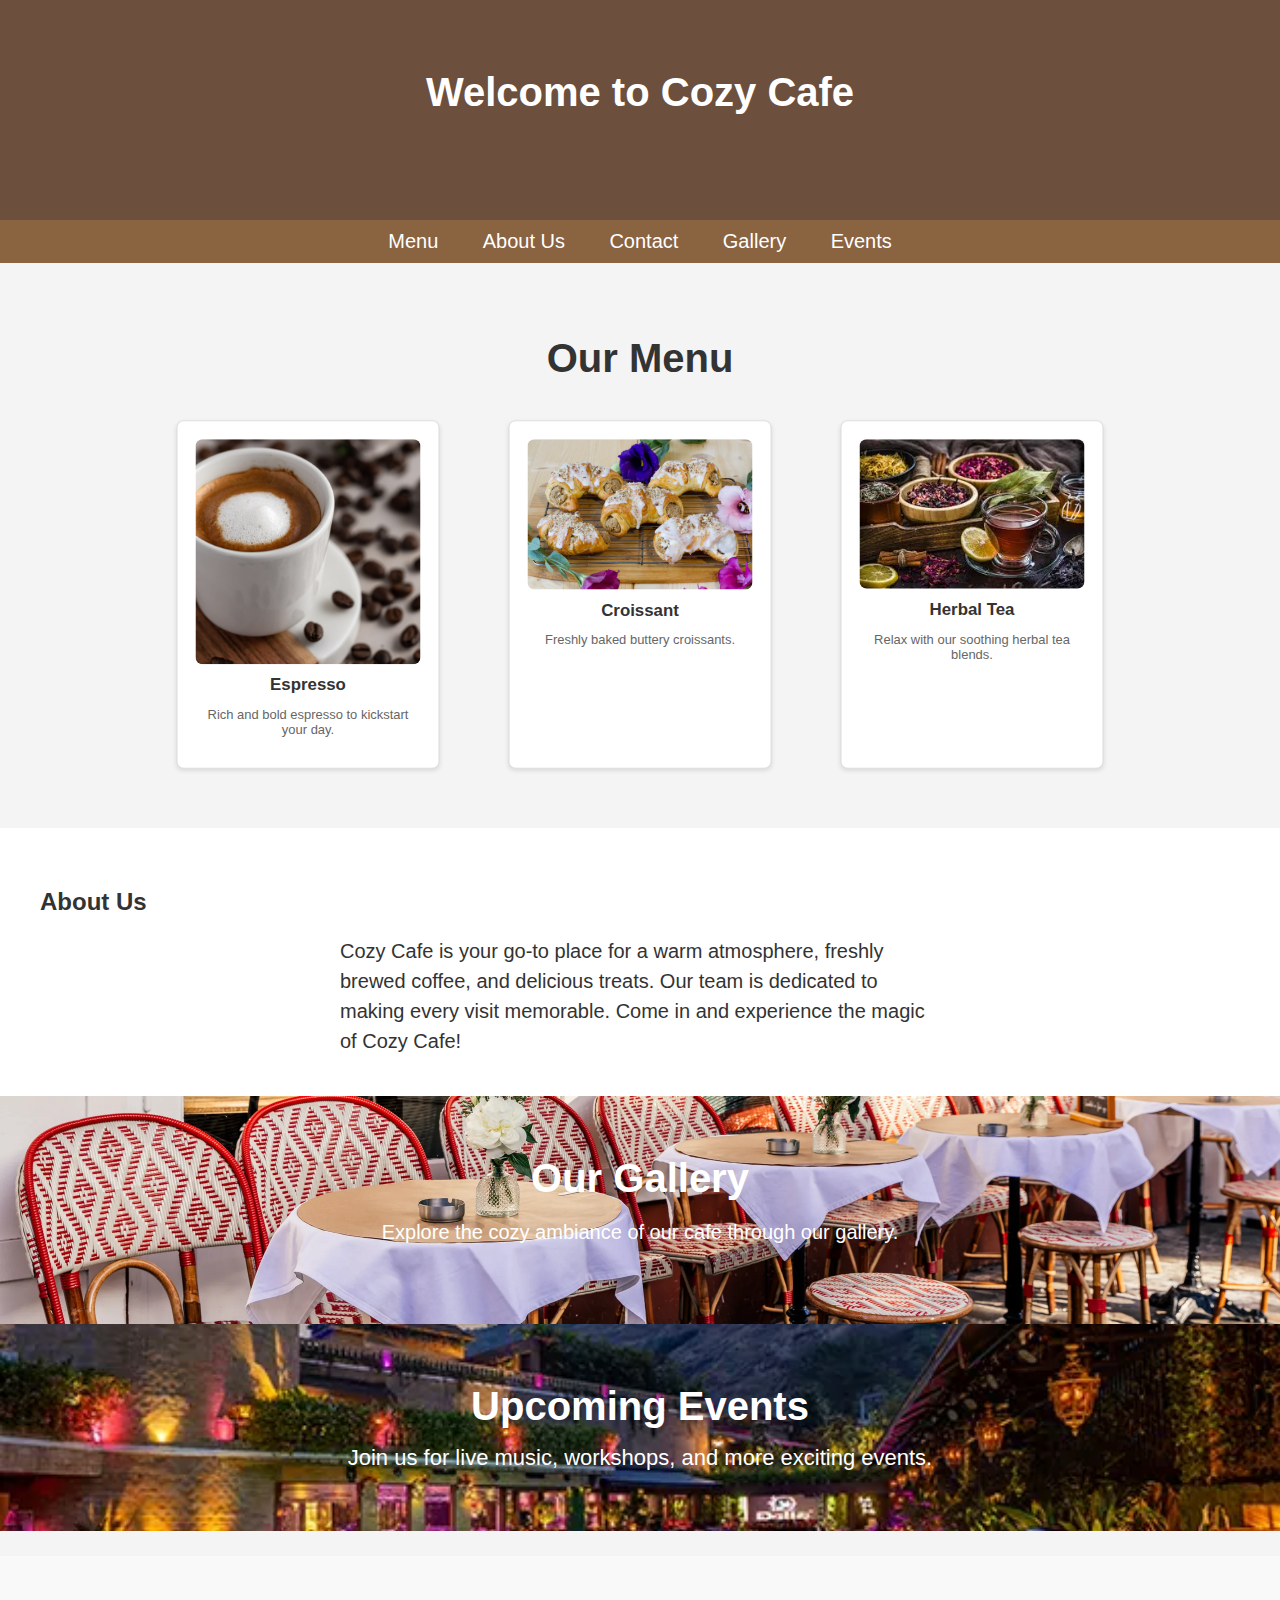
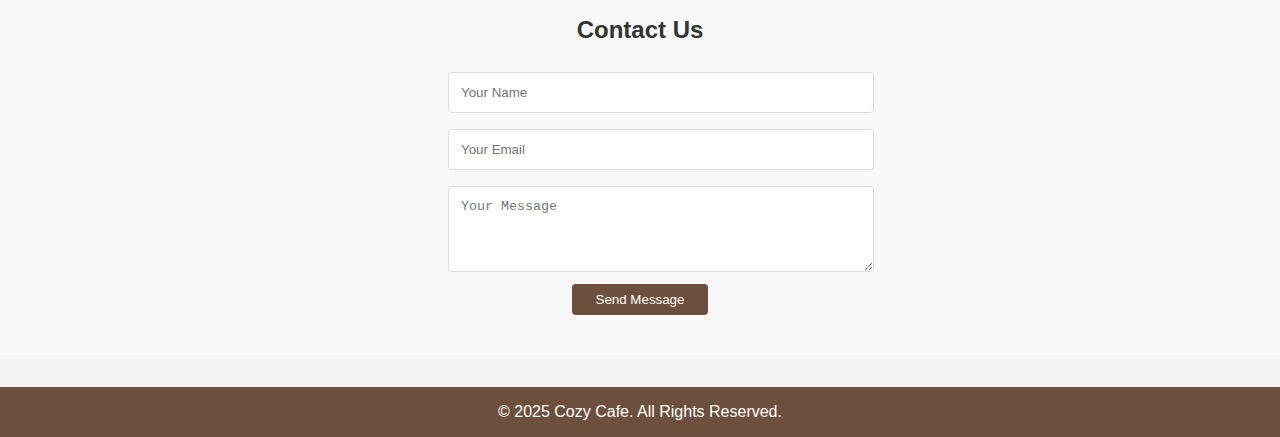
<file: index.html>
<!DOCTYPE html>
<html lang="en">
<head>
    <meta charset="UTF-8">
    <meta name="viewport" content="width=device-width, initial-scale=1.0">
    <title>Cozy Cafe</title>
    <link rel="stylesheet" href="style.css">
</head>
<body>
    <header>
        <h1>Welcome to Cozy Cafe</h1>
    </header>

    <nav>
        <a href="#menu">Menu</a>
        <a href="#about">About Us</a>
        <a href="#contact">Contact</a>
        <a href="#gallery">Gallery</a>
        <a href="#events">Events</a>
    </nav>

    <div class="container" id="menu">
        <h2>Our Menu</h2>
        <div class="menu">
            <div class="menu-item">
                <img src="espresso-img.jpg" alt="Coffee">
                <h3>Espresso</h3>
                <p>Rich and bold espresso to kickstart your day.</p>
            </div>
            <div class="menu-item">
                <img src="pastery img.webp" alt="Pastry">
                <h3>Croissant</h3>
                <p>Freshly baked buttery croissants.</p>
            </div>
            <div class="menu-item">
                <img src="tea img.jpeg" alt="Tea">
                <h3>Herbal Tea</h3>
                <p>Relax with our soothing herbal tea blends.</p>
            </div>
        </div>
    </div>

    <div class="about" id="about">
        <h2>About Us</h2>
        <p>Cozy Cafe is your go-to place for a warm atmosphere, freshly brewed coffee, and delicious treats. Our team is dedicated to making every visit memorable. Come in and experience the magic of Cozy Cafe!</p>
    </div>

    <div class="gallery" id="gallery">
        <h2>Our Gallery</h2>
        <p>Explore the cozy ambiance of our cafe through our gallery.</p>
    </div>

    <div class="events" id="events">
        <h2>Upcoming Events</h2>
        <p>Join us for live music, workshops, and more exciting events.</p>
    </div>

    <div class="contact" id="contact">
        <h2>Contact Us</h2>
        <form>
            <input type="text" placeholder="Your Name" required>
            <input type="email" placeholder="Your Email" required>
            <textarea rows="4" placeholder="Your Message" required></textarea>
            <button type="submit">Send Message</button>
        </form>
    </div>

    <footer>
        <p>&copy; 2025 Cozy Cafe. All Rights Reserved.</p>
    </footer>
</body>
</html>
</file>
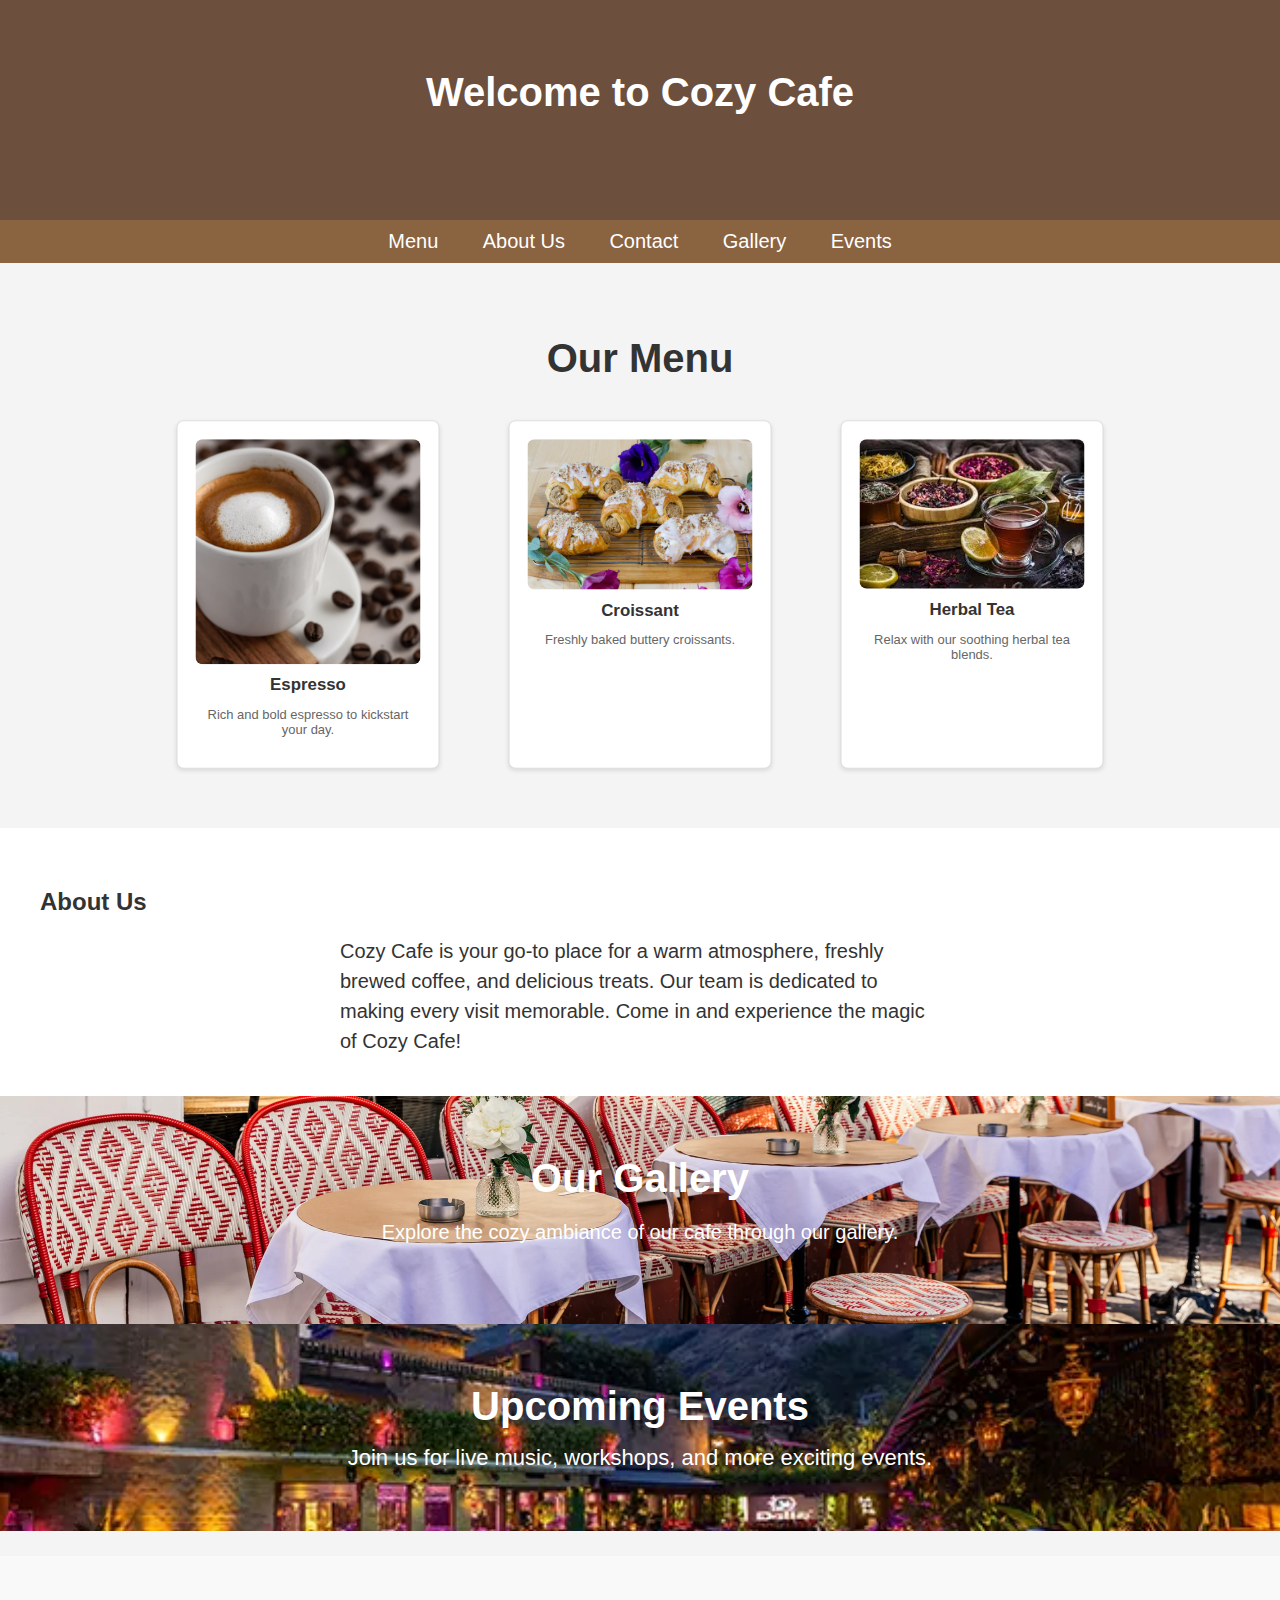
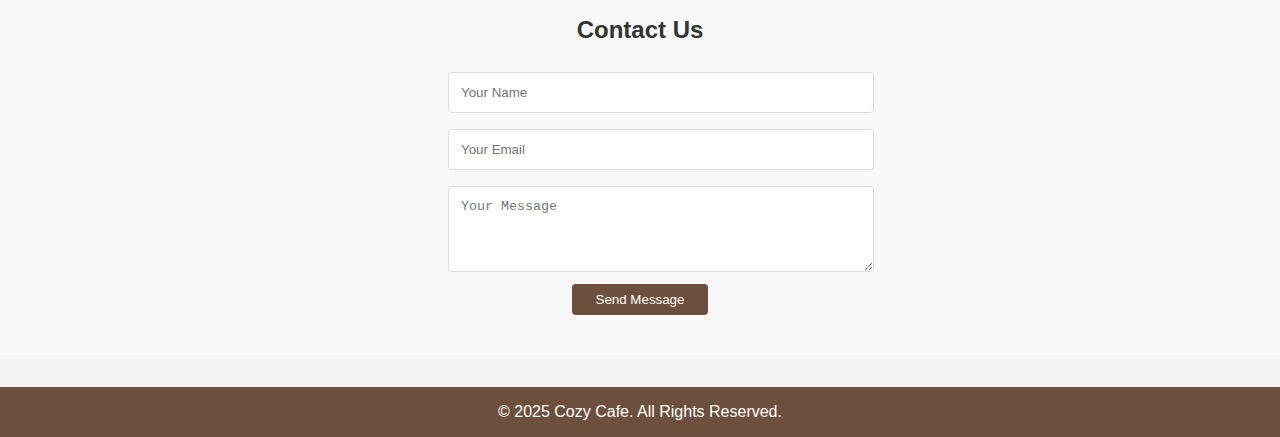
<file: myhtml.html>
<!DOCTYPE html>
<html lang="en">
<head>
    <meta charset="UTF-8">
    <meta name="viewport" content="width=device-width, initial-scale=1.0">
    <title>Cozy Cafe</title>
    <link rel="stylesheet" href="mycss.css">
</head>
<body>
    <header>
        <h1>Welcome to Cozy Cafe</h1>
    </header>

    <nav>
        <a href="#menu">Menu</a>
        <a href="#about">About Us</a>
        <a href="#contact">Contact</a>
        <a href="#gallery">Gallery</a>
        <a href="#events">Events</a>
    </nav>

    <div class="container" id="menu">
        <h2>Our Menu</h2>
        <div class="menu">
            <div class="menu-item">
                <img src="espresso-img.jpg" alt="Coffee">
                <h3>Espresso</h3>
                <p>Rich and bold espresso to kickstart your day.</p>
            </div>
            <div class="menu-item">
                <img src="pastery img.webp" alt="Pastry">
                <h3>Croissant</h3>
                <p>Freshly baked buttery croissants.</p>
            </div>
            <div class="menu-item">
                <img src="tea img.jpeg" alt="Tea">
                <h3>Herbal Tea</h3>
                <p>Relax with our soothing herbal tea blends.</p>
            </div>
        </div>
    </div>

    <div class="about" id="about">
        <h2>About Us</h2>
        <p>Cozy Cafe is your go-to place for a warm atmosphere, freshly brewed coffee, and delicious treats. Our team is dedicated to making every visit memorable. Come in and experience the magic of Cozy Cafe!</p>
    </div>

    <div class="gallery" id="gallery">
        <h2>Our Gallery</h2>
        <p>Explore the cozy ambiance of our cafe through our gallery.</p>
    </div>

    <div class="events" id="events">
        <h2>Upcoming Events</h2>
        <p>Join us for live music, workshops, and more exciting events.</p>
    </div>

    <div class="contact" id="contact">
        <h2>Contact Us</h2>
        <form>
            <input type="text" placeholder="Your Name" required>
            <input type="email" placeholder="Your Email" required>
            <textarea rows="4" placeholder="Your Message" required></textarea>
            <button type="submit">Send Message</button>
        </form>
    </div>

    <footer>
        <p>&copy; 2025 Cozy Cafe. All Rights Reserved.</p>
    </footer>
</body>
</html>
</file>
<file: style.css>
body {
    margin: 0;
    font-family: Arial, sans-serif;
    background-color: #f4f4f4;
    color: #333;
    overflow-x: hidden;
}

header {
    background-color: #6c4f3d;
    color: white;
    padding:20px;
    text-align: center;
    animation: fadeIn 2s;
    height: 20vh;
}

header h1 {
    margin: 0;
    font-size: 40px;
    margin-top: 50px;
}

nav {
    background-color: #8a6341;
    padding: 10px;
    text-align: center;
    position: sticky;
    top: 0;
    z-index: 1000;
    animation: slideDown 1.5s;
    
}

nav a {
    color: white;
    text-decoration: none;
    margin: 20px;
    font-size: 20px;
}

nav a:hover {
    text-decoration: underline;
}

.container {
    padding: 40px;
    text-align: center;
}

.container h2 {
    font-size: 40px;
    margin-bottom: 20px;
    animation: fadeInUp 1.5s;
}

.menu {
    display: flex;
    justify-content: center;
    flex-wrap: wrap;
    gap: 40px;
}

.menu-item {
    background-color: white;
    border: 1px solid #ddd;
    border-radius: 8px;
    padding: 20px;
    width: 250px;
    box-shadow: 0 2px 5px rgba(0, 0, 0, 0.1);
    transform: scale(0.9);
    transition: transform 0.3s;
}

.menu-item:hover {
    transform: scale(1);
}

.menu-item img {
    width: 100%;
    border-radius: 8px;
}

.menu-item h3 {
    margin: 8px;
}

.menu-item p {
    font-size: 0.9rem;
    color: #666;
}

.about {
    background-color: #fff;
    padding: 40px;
    animation: fadeInUp 1.5s;
}

.about p {
    font-size: 20px;
    line-height: 1.5;
    max-width: 600px;
    margin: 0 auto;
}

.contact {
    background-color: #f9f9f9;
    padding: 40px;
    text-align: center;
    animation: fadeInUp 1.5s;
}

.contact form {
    max-width: 400px;
    margin: 0 auto;
}

.contact input, .contact textarea {
    width: 100%;
    padding: 12px;
    margin: 8px;
    border: 1px solid #ddd;
    border-radius: 4px;
}

.contact button {
    background-color: #6c4f3d;
    color: white;
    padding: 8px 24px;
    border: none;
    border-radius: 4px;
    cursor: pointer;
}

.contact button:hover {
    background-color: #8a6341;
}

.gallery {
    background-image: url('gallary\ img.webp');
    background-size: cover;
    background-position: center;
    color: white;
    text-align: center;
    padding: 60px 0;
    animation: fadeIn 2s;
}

.gallery h2 {
    margin: 0;
    font-size: 40px;
}

.gallery p {
    margin: 20px ;
    font-size: 20px;
}

.events {
    background-image: url('event\ img.webp');
    background-size: cover;
    background-position: center;
    color: white;
    text-align: center;
    padding: 60px 0;
    animation: fadeIn 2s;
    margin-bottom: 25px;
}

.events h2 {
    margin: 0;
    font-size: 40px;
}

.events p {
    margin: 1rem 0 0;
    font-size: 22px;
}

footer {
    background-color: #6c4f3d;
    color: white;
    text-align: center;
    padding: 1rem 0;
    margin-top: 2rem;
}

footer p {
    margin: 0;
}

@keyframes fadeIn {
    from { opacity: 0; }
    to { opacity: 1; }
}

@keyframes slideDown {
    from { transform: translateY(-100%); }
    to { transform: translateY(0); }
}

@keyframes fadeInUp {
    from { opacity: 0; transform: translateY(20px); }
    to { opacity: 1; transform: translateY(0); }
}
</file>
<file: mycss.css>
body {
    margin: 0;
    font-family: Arial, sans-serif;
    background-color: #f4f4f4;
    color: #333;
    overflow-x: hidden;
}

header {
    background-color: #6c4f3d;
    color: white;
    padding:20px;
    text-align: center;
    animation: fadeIn 2s;
    height: 20vh;
}

header h1 {
    margin: 0;
    font-size: 40px;
    margin-top: 50px;
}

nav {
    background-color: #8a6341;
    padding: 10px;
    text-align: center;
    position: sticky;
    top: 0;
    z-index: 1000;
    animation: slideDown 1.5s;
    
}

nav a {
    color: white;
    text-decoration: none;
    margin: 20px;
    font-size: 20px;
}

nav a:hover {
    text-decoration: underline;
}

.container {
    padding: 40px;
    text-align: center;
}

.container h2 {
    font-size: 40px;
    margin-bottom: 20px;
    animation: fadeInUp 1.5s;
}

.menu {
    display: flex;
    justify-content: center;
    flex-wrap: wrap;
    gap: 40px;
}

.menu-item {
    background-color: white;
    border: 1px solid #ddd;
    border-radius: 8px;
    padding: 20px;
    width: 250px;
    box-shadow: 0 2px 5px rgba(0, 0, 0, 0.1);
    transform: scale(0.9);
    transition: transform 0.3s;
}

.menu-item:hover {
    transform: scale(1);
}

.menu-item img {
    width: 100%;
    border-radius: 8px;
}

.menu-item h3 {
    margin: 8px;
}

.menu-item p {
    font-size: 0.9rem;
    color: #666;
}

.about {
    background-color: #fff;
    padding: 40px;
    animation: fadeInUp 1.5s;
}

.about p {
    font-size: 20px;
    line-height: 1.5;
    max-width: 600px;
    margin: 0 auto;
}

.contact {
    background-color: #f9f9f9;
    padding: 40px;
    text-align: center;
    animation: fadeInUp 1.5s;
}

.contact form {
    max-width: 400px;
    margin: 0 auto;
}

.contact input, .contact textarea {
    width: 100%;
    padding: 12px;
    margin: 8px;
    border: 1px solid #ddd;
    border-radius: 4px;
}

.contact button {
    background-color: #6c4f3d;
    color: white;
    padding: 8px 24px;
    border: none;
    border-radius: 4px;
    cursor: pointer;
}

.contact button:hover {
    background-color: #8a6341;
}

.gallery {
    background-image: url('gallary\ img.webp');
    background-size: cover;
    background-position: center;
    color: white;
    text-align: center;
    padding: 60px 0;
    animation: fadeIn 2s;
}

.gallery h2 {
    margin: 0;
    font-size: 40px;
}

.gallery p {
    margin: 20px ;
    font-size: 20px;
}

.events {
    background-image: url('event\ img.webp');
    background-size: cover;
    background-position: center;
    color: white;
    text-align: center;
    padding: 60px 0;
    animation: fadeIn 2s;
    margin-bottom: 25px;
}

.events h2 {
    margin: 0;
    font-size: 40px;
}

.events p {
    margin: 1rem 0 0;
    font-size: 22px;
}

footer {
    background-color: #6c4f3d;
    color: white;
    text-align: center;
    padding: 1rem 0;
    margin-top: 2rem;
}

footer p {
    margin: 0;
}

@keyframes fadeIn {
    from { opacity: 0; }
    to { opacity: 1; }
}

@keyframes slideDown {
    from { transform: translateY(-100%); }
    to { transform: translateY(0); }
}

@keyframes fadeInUp {
    from { opacity: 0; transform: translateY(20px); }
    to { opacity: 1; transform: translateY(0); }
}
</file>
